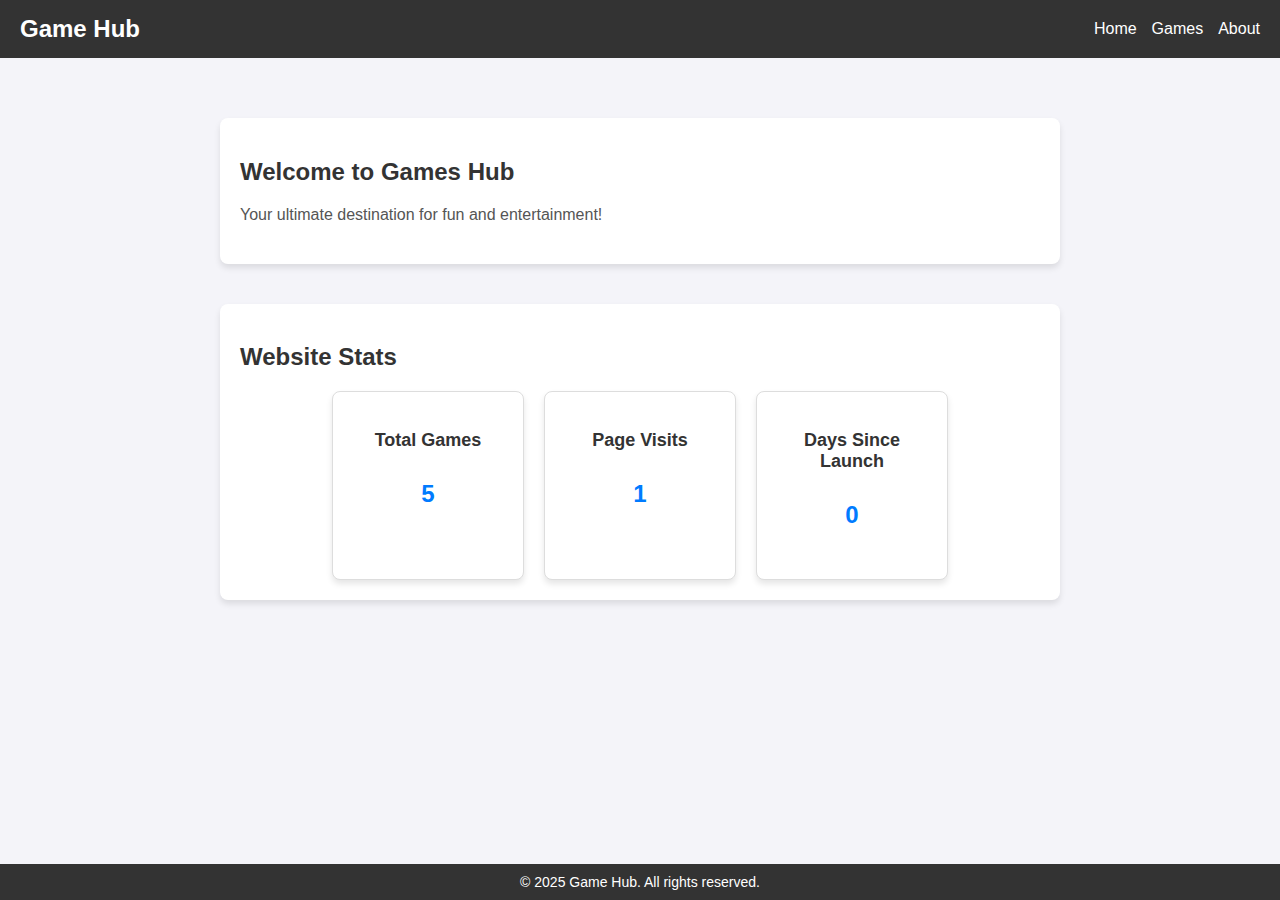
<file: index.html>
<!DOCTYPE html>
<html lang="en">
<head>
    <meta charset="UTF-8">
    <meta name="viewport" content="width=device-width, initial-scale=1.0">
    <title>Game Hub</title>
    <link rel="stylesheet" href="css/style.css">
    <script src="js/stats.js" defer></script>
</head>
<body>
    <header>
        <nav>
            <h1>Game Hub</h1>
            <ul>
                <li><a href="index.html">Home</a></li>
                <li><a href="games.html">Games</a></li>
                <li><a href="about.html">About</a></li>
            </ul>
        </nav>
    </header>
    <main>
        <section id="welcome">
            <h2>Welcome to Games Hub</h2>
            <p>Your ultimate destination for fun and entertainment!</p>
        </section>
        <section id="stats">
            <h2>Website Stats</h2>
            <div class="stats-container">
                <div class="stat-box">
                    <h3>Total Games</h3>
                    <p id="totalGames">0</p>
                </div>
                <div class="stat-box">
                    <h3>Page Visits</h3>
                    <p id="pageVisits">0</p>
                </div>
                <div class="stat-box">
                    <h3>Days Since Launch</h3>
                    <p id="daysSinceLaunch">0</p>
                </div>
            </div>
        </section>
    </main>
    <footer>
        <p>&copy; 2025 Game Hub. All rights reserved.</p>
    </footer>
</body>
</html>
</file>
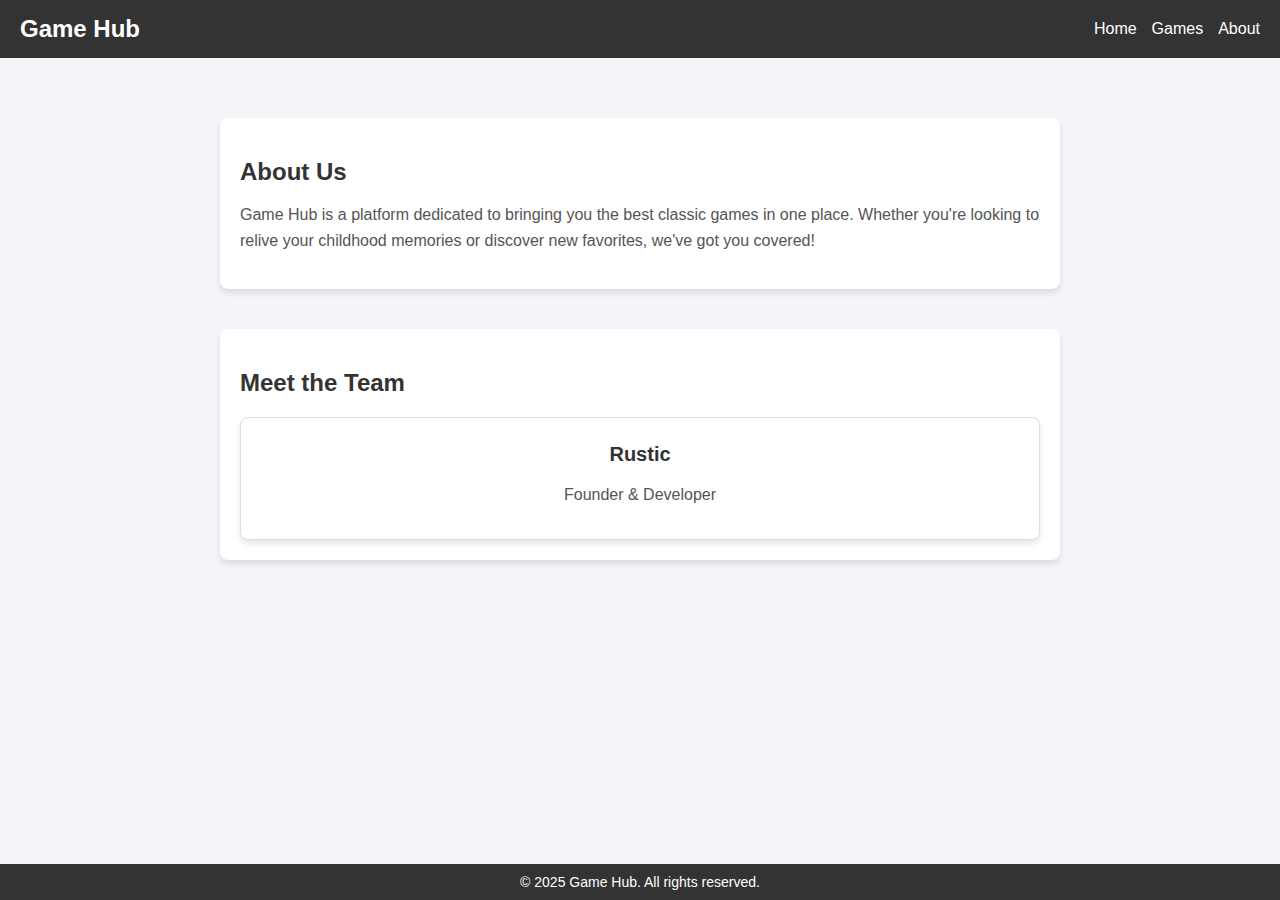
<file: about.html>
<!DOCTYPE html>
<html lang="en">
<head>
    <meta charset="UTF-8">
    <meta name="viewport" content="width=device-width, initial-scale=1.0">
    <title>About</title>
    <link rel="stylesheet" href="css/style.css">
</head>
<body>
    <header>
        <nav>
            <h1>Game Hub</h1>
            <ul>
                <li><a href="index.html">Home</a></li>
                <li><a href="games.html">Games</a></li>
                <li><a href="about.html">About</a></li>
            </ul>
        </nav>
    </header>
    <main>
        <section id="about">
            <h2>About Us</h2>
            <p>Game Hub is a platform dedicated to bringing you the best classic games in one place. Whether you're looking to relive your childhood memories or discover new favorites, we've got you covered!</p>
        </section>
        <section id="team">
            <h2>Meet the Team</h2>
            <div class="team-grid">
                <div class="team-member">
                    <h3>Rustic</h3>
                    <p>Founder & Developer</p>
                </div>
            </div>
        </section>
    </main>
    <footer>
        <p>&copy; 2025 Game Hub. All rights reserved.</p>
    </footer>
</body>
</html>
</file>
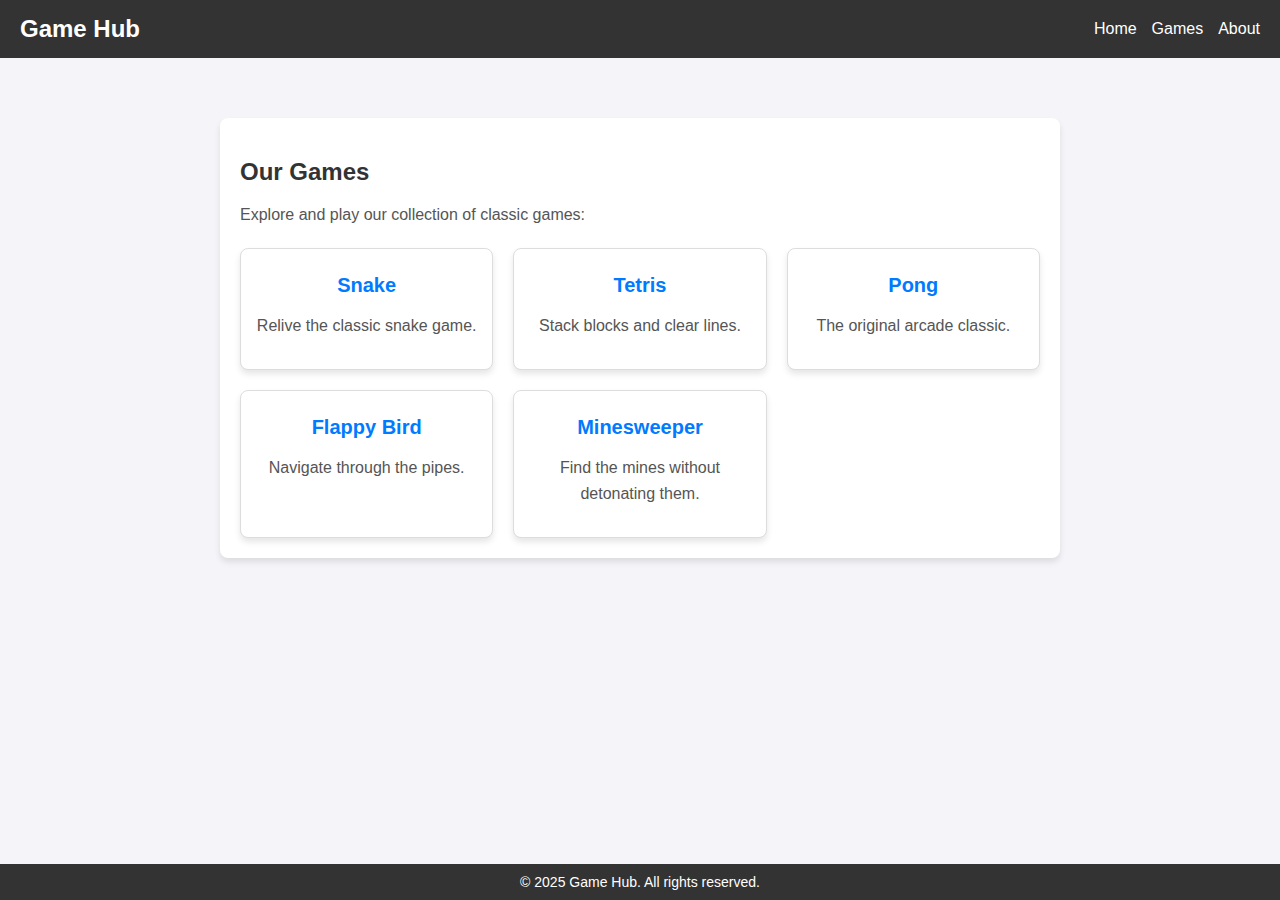
<file: games.html>
<!DOCTYPE html>
<html lang="en">
<head>
    <meta charset="UTF-8">
    <meta name="viewport" content="width=device-width, initial-scale=1.0">
    <title>Games</title>
    <link rel="stylesheet" href="css/style.css">
</head>
<body>
    <header>
        <nav>
            <h1>Game Hub</h1>
            <ul>
                <li><a href="index.html">Home</a></li>
                <li><a href="games.html">Games</a></li>
                <li><a href="about.html">About</a></li>
            </ul>
        </nav>
    </header>
    <main>
        <section id="games">
            <h2>Our Games</h2>
            <p>Explore and play our collection of classic games:</p>
            <div class="games-grid">
                <a href="games/snake.html" class="game-card">
                    <h3>Snake</h3>
                    <p>Relive the classic snake game.</p>
                </a>
                <a href="games/tetris.html" class="game-card">
                    <h3>Tetris</h3>
                    <p>Stack blocks and clear lines.</p>
                </a>
                <a href="games/pong.html" class="game-card">
                    <h3>Pong</h3>
                    <p>The original arcade classic.</p>
                </a>
                <a href="games/flappybird.html" class="game-card">
                    <h3>Flappy Bird</h3>
                    <p>Navigate through the pipes.</p>
                </a>
                <a href="games/minesweeper.html" class="game-card">
                    <h3>Minesweeper</h3>
                    <p>Find the mines without detonating them.</p>
                </a>
            </div>
        </section>
    </main>
    <footer>
        <p>&copy; 2025 Game Hub. All rights reserved.</p>
    </footer>
</body>
</html>
</file>
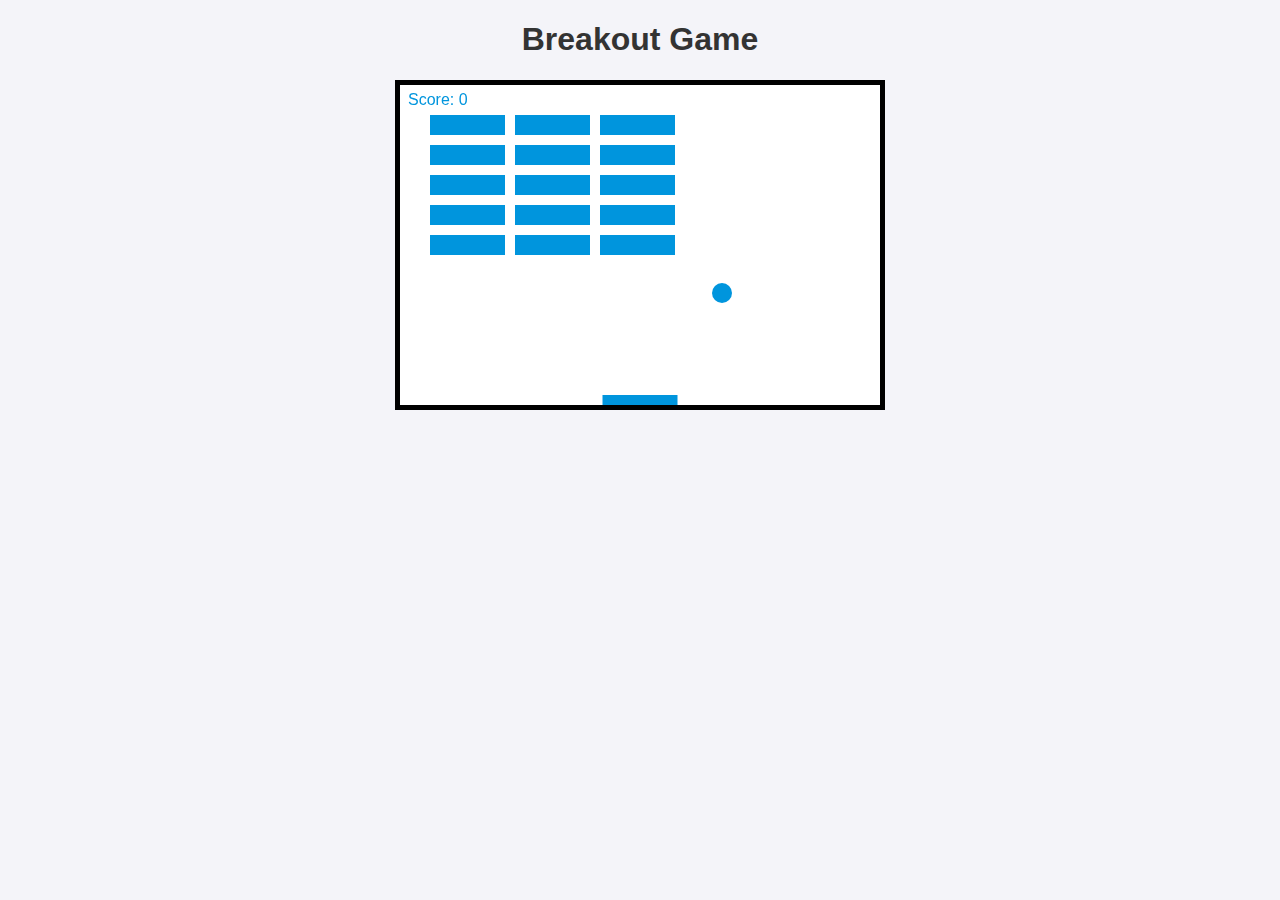
<file: games/breakout.html>
<!DOCTYPE html>
<html lang="en">
<head>
    <meta charset="UTF-8">
    <meta name="viewport" content="width=device-width, initial-scale=1.0">
    <title>Breakout</title>
    <link rel="stylesheet" href="../css/style.css">
    <script src="../js/breakout.js" defer></script>
</head>
<body>
    <h1>Breakout Game</h1>
    <canvas id="gameCanvas" width="480" height="320"></canvas>
</body>
</html>
</file>
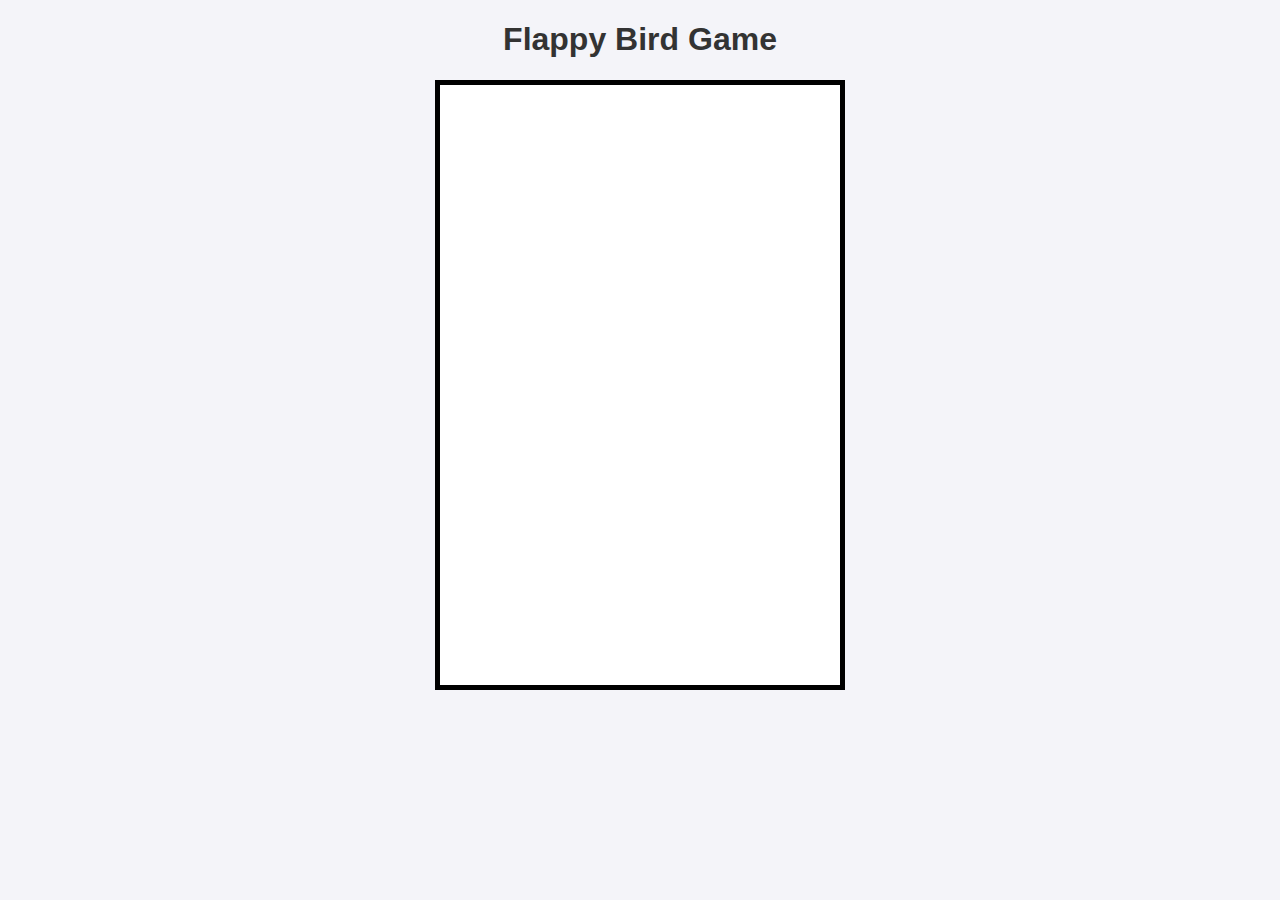
<file: games/flappybird.html>
<!DOCTYPE html>
<html lang="en">
<head>
    <meta charset="UTF-8">
    <meta name="viewport" content="width=device-width, initial-scale=1.0">
    <title>Flappy Bird</title>
    <link rel="stylesheet" href="../css/style.css">
    <script src="../js/flappybird.js" defer></script>
</head>
<body>
    <h1>Flappy Bird Game</h1>
    <canvas id="gameCanvas" width="400" height="600"></canvas>
</body>
</html>
</file>
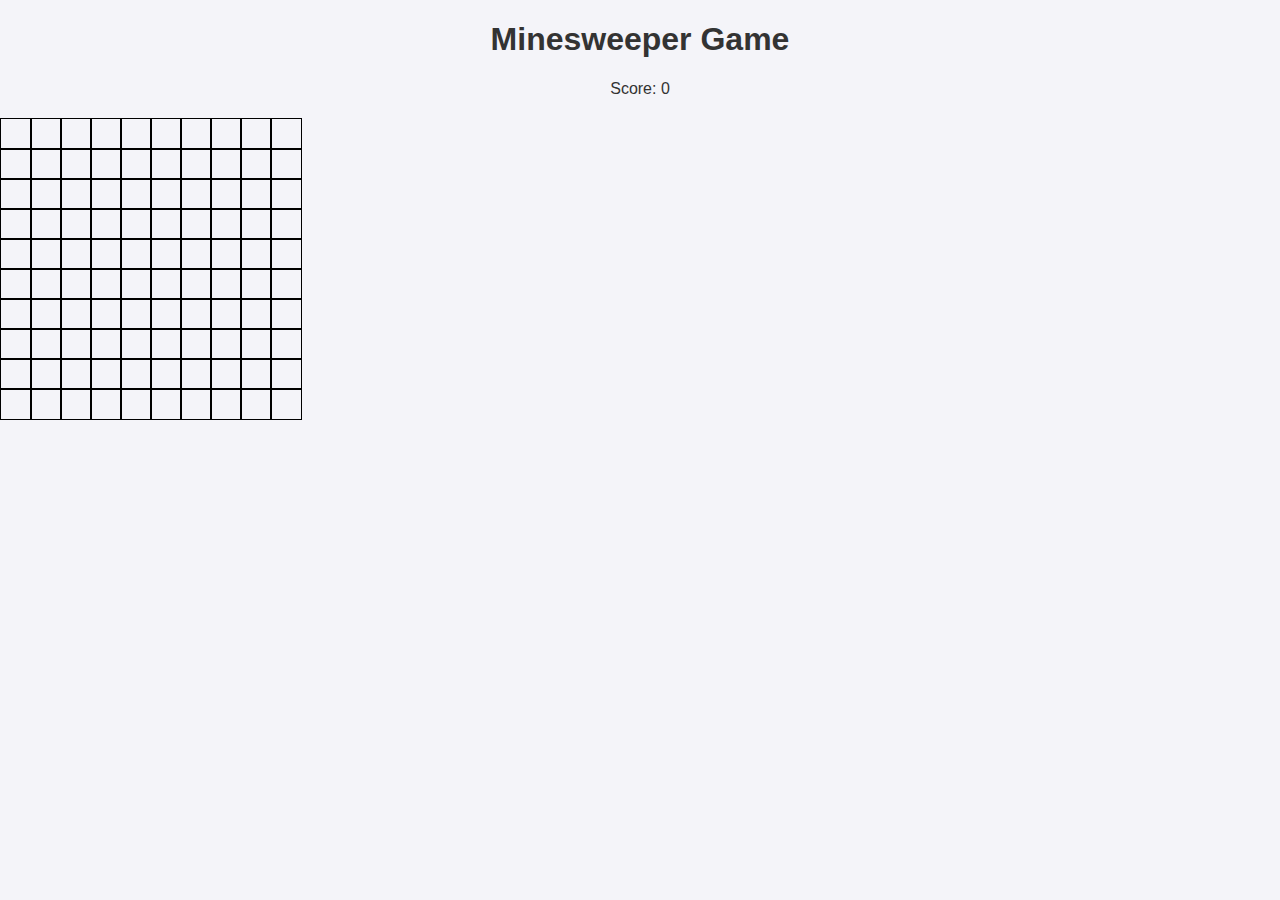
<file: games/minesweeper.html>
<!DOCTYPE html>
<html lang="en">
<head>
    <meta charset="UTF-8">
    <meta name="viewport" content="width=device-width, initial-scale=1.0">
    <title>Minesweeper</title>
    <link rel="stylesheet" href="../css/style.css">
    <script src="../js/minesweeper.js" defer></script>
</head>
<body>
    <h1>Minesweeper Game</h1>
    <div id="gameContainer"></div>
</body>
</html>
</file>
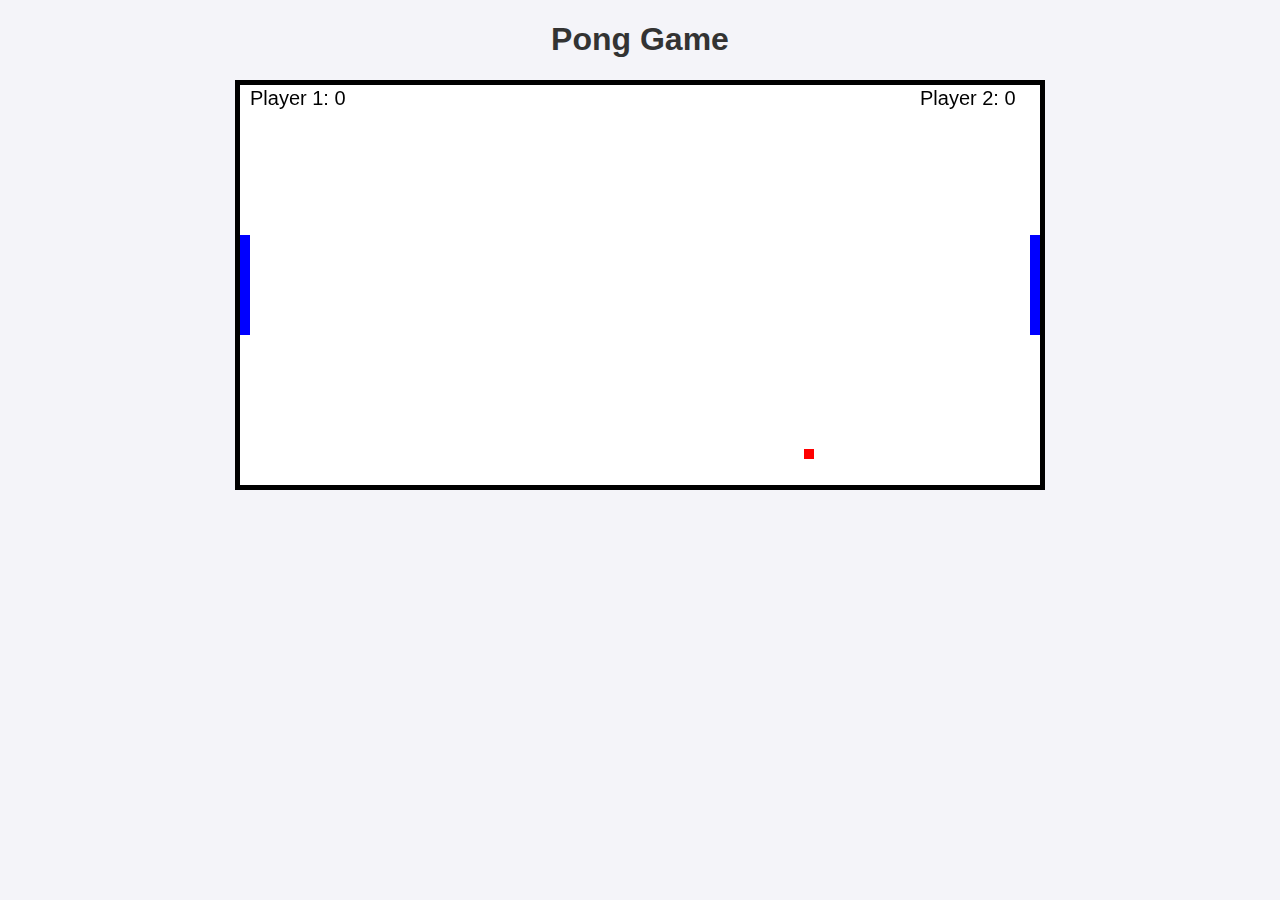
<file: games/pong.html>
<!DOCTYPE html>
<html lang="en">
<head>
    <meta charset="UTF-8">
    <meta name="viewport" content="width=device-width, initial-scale=1.0">
    <title>Pong</title>
    <link rel="stylesheet" href="../css/style.css">
    <script src="../js/pong.js" defer></script>
</head>
<body>
    <h1>Pong Game</h1>
    <div id="gameContainer">
        <canvas id="gameCanvas" width="800" height="400"></canvas>
        <div id="gameOverOverlay" class="overlay" style="display: none;">
            <div class="overlay-content">
                <h2>Game Over</h2>
                <button id="restartButton">Restart</button>
            </div>
        </div>
    </div>
</body>
</html>
</file>
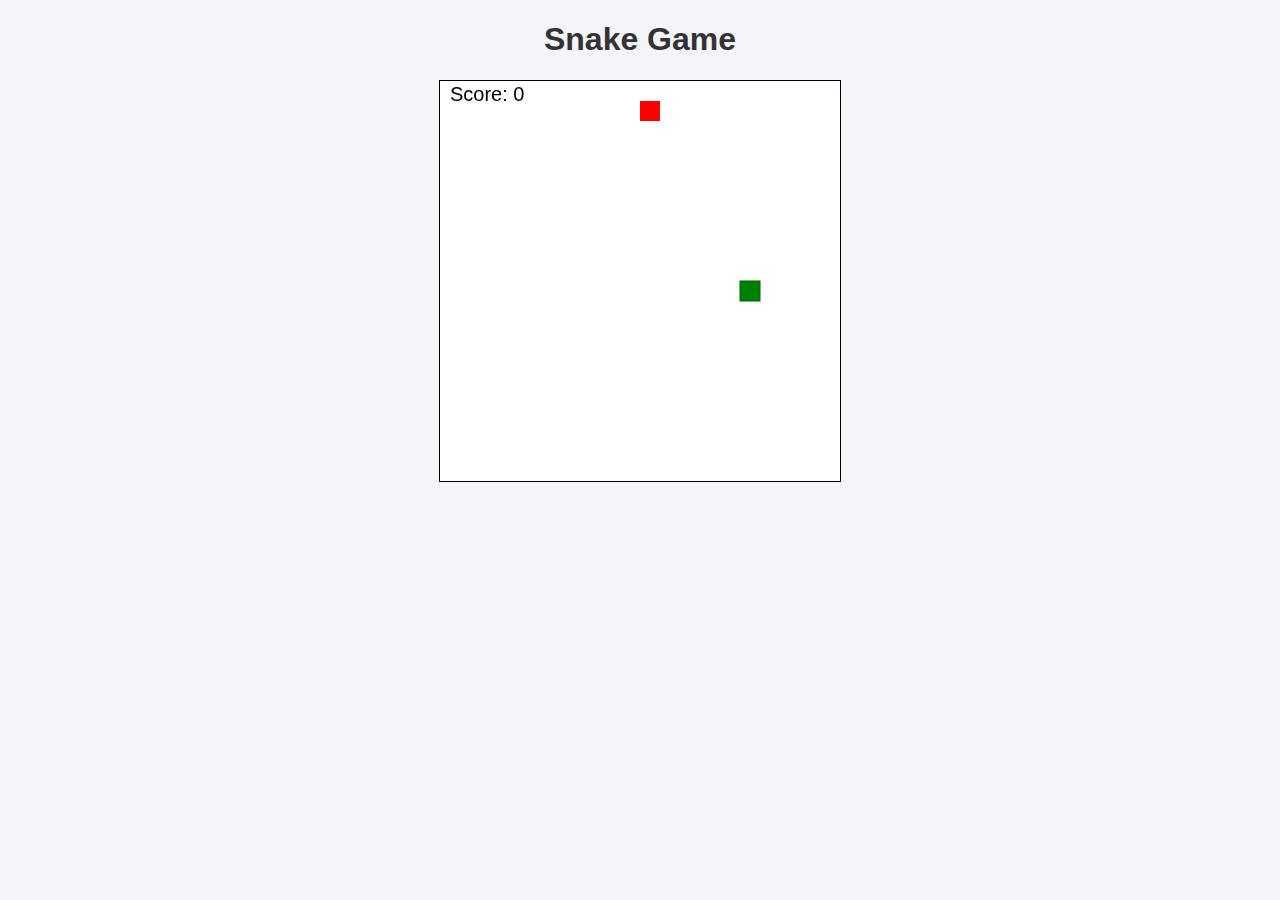
<file: games/snake.html>
<!DOCTYPE html>
<html lang="en">
<head>
    <meta charset="UTF-8">
    <meta name="viewport" content="width=device-width, initial-scale=1.0">
    <title>Snake</title>
    <link rel="stylesheet" href="../css/style.css">
    <script src="../js/snake.js" defer></script>
</head>
<body>
    <h1>Snake Game</h1>
    <canvas id="gameCanvas" width="400" height="400"></canvas>
</body>
</html>
</file>
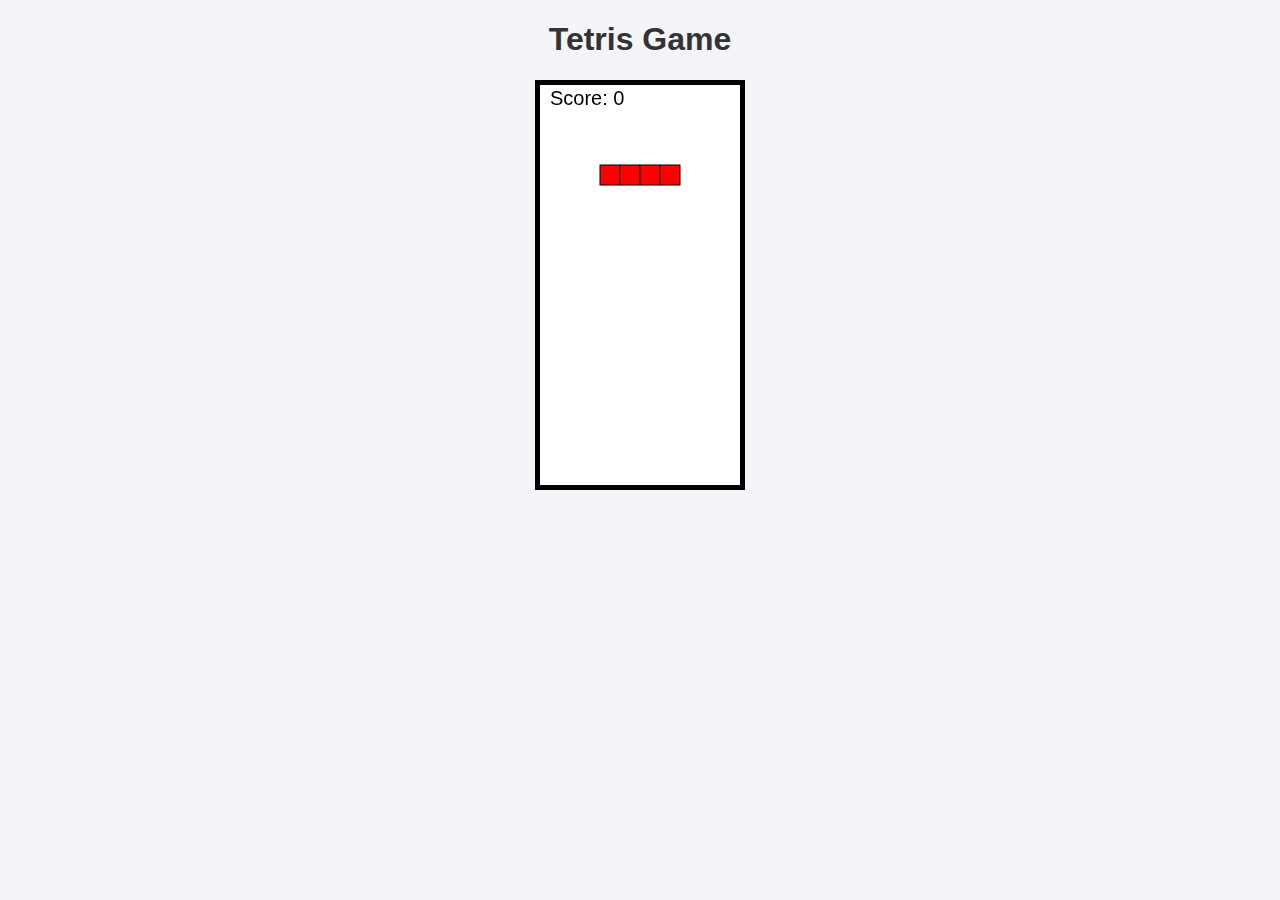
<file: games/tetris.html>
<!DOCTYPE html>
<html lang="en">
<head>
    <meta charset="UTF-8">
    <meta name="viewport" content="width=device-width, initial-scale=1.0">
    <title>Tetris</title>
    <link rel="stylesheet" href="../css/style.css">
    <script src="../js/tetris.js" defer></script>
</head>
<body>
    <h1>Tetris Game</h1>
    <div id="gameContainer">
        <canvas id="gameCanvas" width="200" height="400"></canvas>
        <div id="gameOverOverlay" class="overlay" style="display: none;">
            <div class="overlay-content">
                <h2>Game Over</h2>
                <button id="restartButton">Restart</button>
            </div>
        </div>
    </div>
</body>
</html>
</file>
<file: css/style.css>
body {
    font-family: Arial, sans-serif;
    text-align: center;
    margin: 0;
    padding: 0;
    background-color: #f4f4f9;
    color: #333;
}

header {
    background-color: #333;
    color: white;
    padding: 10px 0;
}

header nav {
    display: flex;
    justify-content: space-between;
    align-items: center;
    padding: 0 20px;
}

header nav h1 {
    margin: 0;
    font-size: 24px;
}

header nav ul {
    list-style-type: none;
    margin: 0;
    padding: 0;
    display: flex;
    gap: 15px;
}

header nav ul li {
    display: inline;
}

header nav ul li a {
    text-decoration: none;
    color: white;
    font-size: 16px;
    transition: color 0.3s;
}

header nav ul li a:hover {
    color: #f4a261;
}

main {
    padding: 20px;
}

main h2 {
    font-size: 28px;
    margin-bottom: 10px;
}

ul {
    list-style-type: none;
    padding: 0;
}

li {
    margin: 10px 0;
}

a {
    text-decoration: none;
    color: #007bff;
    font-size: 18px;
    transition: color 0.3s;
}

a:hover {
    color: #0056b3;
}

footer {
    background-color: #333;
    color: white;
    padding: 10px 0;
    position: fixed;
    bottom: 0;
    width: 100%;
}

footer p {
    margin: 0;
    font-size: 14px;
}

#gameCanvas {
    background-color: white;
    border: 5px solid black;
    display: block;
    margin: 20px auto;
}

#gameContainer {
    margin: 20px auto;
}

.cell {
    width: 30px;
    height: 30px;
    border: 1px solid black;
    display: flex;
    align-items: center;
    justify-content: center;
    font-size: 18px;
    cursor: pointer;
}

.cell.revealed {
    background-color: lightgray;
    cursor: default;
}

html {
    scroll-behavior: smooth;
}

main section {
    margin: 40px auto;
    max-width: 800px;
    text-align: left;
    padding: 20px;
    background-color: #fff;
    border-radius: 8px;
    box-shadow: 0 4px 6px rgba(0, 0, 0, 0.1);
}

main section h2 {
    font-size: 24px;
    margin-bottom: 10px;
    color: #333;
}

main section p {
    font-size: 16px;
    line-height: 1.6;
    color: #555;
}

.games-grid {
    display: grid;
    grid-template-columns: repeat(auto-fit, minmax(200px, 1fr));
    gap: 20px;
    margin-top: 20px;
}

.game-card {
    background-color: #fff;
    border: 1px solid #ddd;
    border-radius: 8px;
    padding: 15px;
    text-align: center;
    box-shadow: 0 4px 6px rgba(0, 0, 0, 0.1);
    transition: transform 0.3s, box-shadow 0.3s;
    text-decoration: none;
    color: #333;
}

.game-card:hover {
    transform: translateY(-5px);
    box-shadow: 0 6px 10px rgba(0, 0, 0, 0.15);
}

.game-card h3 {
    margin: 10px 0;
    font-size: 20px;
    color: #007bff;
}

.team-grid {
    display: grid;
    grid-template-columns: repeat(auto-fit, minmax(200px, 1fr));
    gap: 20px;
    margin-top: 20px;
}

.team-member {
    background-color: #fff;
    border: 1px solid #ddd;
    border-radius: 8px;
    padding: 15px;
    text-align: center;
    box-shadow: 0 4px 6px rgba(0, 0, 0, 0.1);
}

.team-member h3 {
    margin: 10px 0;
    font-size: 20px;
    color: #333;
}

.stats-container {
    display: flex;
    justify-content: center;
    gap: 20px;
    margin-top: 20px;
}

.stat-box {
    background-color: #fff;
    border: 1px solid #ddd;
    border-radius: 8px;
    padding: 20px;
    text-align: center;
    box-shadow: 0 4px 6px rgba(0, 0, 0, 0.1);
    width: 150px;
    transition: transform 0.3s, box-shadow 0.3s;
}

.stat-box:hover {
    transform: translateY(-5px);
    box-shadow: 0 6px 10px rgba(0, 0, 0, 0.15);
}

.stat-box h3 {
    margin-bottom: 10px;
    font-size: 18px;
    color: #333;
}

.stat-box p {
    font-size: 24px;
    font-weight: bold;
    color: #007bff;
}

.overlay {
    position: fixed;
    top: 0;
    left: 0;
    width: 100%;
    height: 100%;
    background: rgba(0, 0, 0, 0.8);
    display: flex;
    justify-content: center;
    align-items: center;
    z-index: 1000;
}

.overlay-content {
    text-align: center;
    background: white;
    padding: 20px;
    border-radius: 8px;
    box-shadow: 0 4px 6px rgba(0, 0, 0, 0.2);
}

.overlay-content h2 {
    margin-bottom: 20px;
    font-size: 24px;
    color: #333;
}

.overlay-content button {
    margin: 10px;
    padding: 10px 20px;
    font-size: 16px;
    border: none;
    border-radius: 4px;
    cursor: pointer;
    background-color: #007bff;
    color: white;
    transition: background-color 0.3s;
}

.overlay-content button:hover {
    background-color: #0056b3;
}

.game-wrapper {
    display: flex;
    justify-content: center;
    align-items: center;
    height: calc(100vh - 100px); /* Adjust for header/footer */
}

/* Hide overlay for games other than Tetris and Pong */
body:not([data-game="tetris"]):not([data-game="pong"]) .overlay {
    display: none !important;
}
</file>
